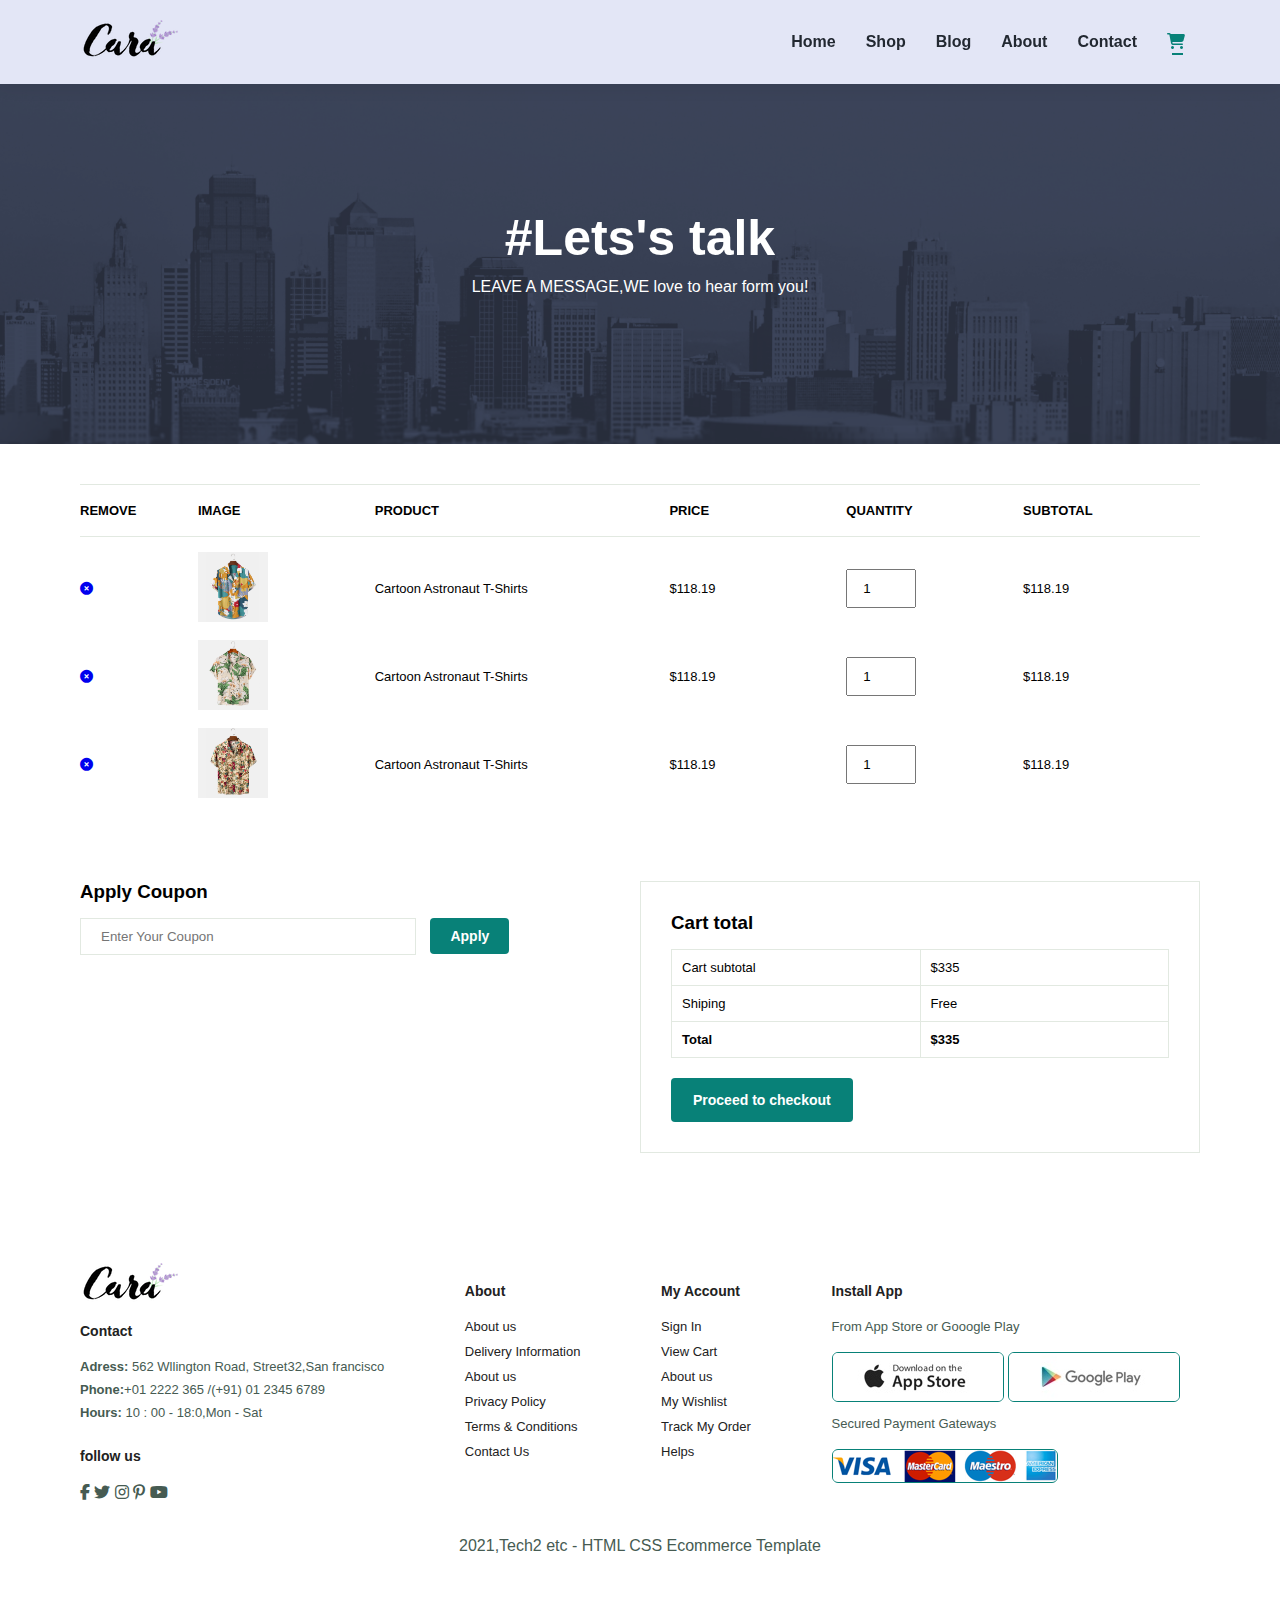
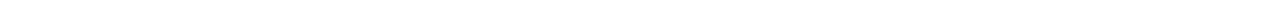
<file: cart.html>
<!DOCTYPE html>
<html lang="en">
  <head>
    <meta charset="UTF-8" />
    <meta name="viewport" content="width=device-width, initial-scale=1.0" />
    <title>mera wli</title>
    <link rel="stylesheet" href="style.css" />
    <link
      rel="stylesheet"
      href="https://cdnjs.cloudflare.com/ajax/libs/font-awesome/6.7.2/css/all.min.css"
      integrity="sha512-Evv84Mr4kqVGRNSgIGL/F/aIDqQb7xQ2vcrdIwxfjThSH8CSR7PBEakCr51Ck+w+/U6swU2Im1vVX0SVk9ABhg=="
      crossorigin="anonymous"
      referrerpolicy="no-referrer"
    />
  </head>
  <body>
    <section id="header">
      <a href="#"><img src="images/logo (1).png" alt="" /></a>
      <div>
        <ul id="nav">
          <li><a href="index.html">Home</a></li>
          <li><a href="shop.html">Shop</a></li>
          <li><a href="blog.html">Blog</a></li>
          <li><a href="about.html">About</a></li>
          <li><a href="contact.html">Contact</a></li>
          <li id="lgBag">
            <a class="active" href="cart.html"
              ><i class="fa-solid fa-cart-shopping"></i
            ></a>
          </li>

          <a id="close" href=""><i class="fa-solid fa-xmark"></i></a>
        </ul>
      </div>
      <div class="mobile">
        <i class="fa-solid fa-cart-shopping"></i>
        <i id="bar" class="fas fa-outdent"></i>
      </div>
    </section>

    <section id="shop-hero" class="about-hero">
      <h2>#Lets's talk</h2>
      <p>LEAVE A MESSAGE,WE love to hear form you!</p>
    </section>

    <section id="cart" class="section-p1">
        <table>
            <thead>
                <tr>
                    <td>Remove</td>
                    <td>Image</td>
                    <td>Product</td>
                    <td>Price</td>
                    <td>Quantity</td>
                    <td>Subtotal</td>
                </tr>
            </thead>
            <tbody>
                <tr>
                    <td><a href="#"><i class="fa-solid fa-circle-xmark"></i></a></td>
                    <td><img src="images/f1.jpg" alt=""></td>
                    <td>Cartoon Astronaut T-Shirts</td>
                    <td>$118.19</td>
                    <td><input type="number" value="1"></td>
                    <td>$118.19</td>
                </tr>

                <tr>
                  <td><a href="#"><i class="fa-solid fa-circle-xmark"></i></a></td>
                  <td><img src="images/f2.jpg" alt=""></td>
                  <td>Cartoon Astronaut T-Shirts</td>
                  <td>$118.19</td>
                  <td><input type="number" value="1"></td>
                  <td>$118.19</td>
              </tr>

              <tr>
                <td><a href="#"><i class="fa-solid fa-circle-xmark"></i></a></td>
                <td><img src="images/f3.jpg" alt=""></td>
                <td>Cartoon Astronaut T-Shirts</td>
                <td>$118.19</td>
                <td><input type="number" value="1"></td>
                <td>$118.19</td>
            </tr>
            </tbody>
        </table>
    </section>

    <section id="add-cart" class="section-p1">
      <div id="coupon">
        <h3>Apply Coupon</h3>
        <div>
          <input type="text" placeholder="Enter Your Coupon">
          <button class="normal">Apply</button>
        </div>
      </div>

      <div id="subtotal">
        <h3>Cart total</h3>
        <table>
          <tr>
            <td>Cart subtotal</td>
            <td>$335</td>
          </tr>

          <tr>
            <td>Shiping</td>
            <td>Free</td>
          </tr>

          <tr>
            <td><strong>Total</strong></td>
            <td><strong>$335</strong></td>
          </tr>
        </table>
        <button class="normal">Proceed to checkout</button>
      </div>
    </section>

    <footer class="section-p1">
      <div class="col">
        <img src="images/logo (1).png" alt="" />
        <h4>Contact</h4>
        <p>
          <strong>Adress:</strong> 562 Wllington Road, Street32,San francisco
        </p>
        <p><strong>Phone:</strong>+01 2222 365 /(+91) 01 2345 6789</p>
        <p><strong>Hours:</strong> 10 : 00 - 18:0,Mon - Sat</p>
        <div class="follow">
          <h4>follow us</h4>
          <div class="icons">
            <i class="fab fa-facebook-f"></i>
            <i class="fab fa-twitter"></i>
            <i class="fab fa-instagram"></i>
            <i class="fab fa-pinterest-p"></i>
            <i class="fab fa-youtube"></i>
          </div>
        </div>
      </div>

      <div class="col">
        <h4>About</h4>
        <a href="">About us</a>
        <a href="">Delivery Information</a>
        <a href="">About us</a>
        <a href="">Privacy Policy</a>
        <a href="">Terms & Conditions</a>
        <a href="">Contact Us</a>
      </div>

      <div class="col">
        <h4>My Account</h4>
        <a href="">Sign In</a>
        <a href="">View Cart</a>
        <a href="">About us</a>
        <a href="">My Wishlist</a>
        <a href="">Track My Order</a>
        <a href="">Helps</a>
      </div>

      <div class="col install">
        <h4>Install App</h4>
        <p>From App Store or Gooogle Play</p>
        <div class="row">
          <img src="images/app.jpg" alt="" />
          <img src="images/play.jpg" alt="" />
          <p>Secured Payment Gateways</p>
          <img src="images/pay.png" alt="" />
        </div>
      </div>
      <div class="copyright">
        <p>2021,Tech2 etc - HTML CSS Ecommerce Template</p>
      </div>
    </footer>
    <script src="script.js"></script>
  </body>
</html>
</file>
<file: style.css>
* {
  margin: 0;
  padding: 0;
  box-sizing: border-box;
  font-family: "League Spartan", sans-serif;
}
h4 {
  font-size: 20px;
  color: #222;
}
h2 {
  line-height: 50px;
  font-size: 50px;
}
h1 {
  line-height: 60px;
  font-size: 2.7rem;
}
p {
  font-size: 16px;
  color: #465b52;
  margin: 15px 0 20px 0;
}
.section-p1 {
  padding: 40px 80px;
}
.section-m1 {
  margin: 40px 0;
}
body {
  width: 100%;
}
#header {
  display: flex;
  align-items: center;
  justify-content: space-between;
  padding: 20px 80px;
  background-color: rgb(207, 211, 214);
  z-index: 999;
  box-shadow: 0 5px 15px rgba(0, 0, 0, 0.06);
  position: sticky;
  background-color: #e3e6f6;
  top: 0;
  left: 0;
}
.mobile {
  display: none;
  /* display: flex; */
  align-items: center;
  margin-left: 5px;
}
#close {
  display: none;
}
#nav {
  display: flex;
  align-items: center;
  justify-content: center;
}
#nav li {
  list-style-type: none;
  position: relative;
  padding: 0 15px;
}
#nav li a {
  text-decoration: none;

  font-weight: 600;
  color: #222831;
}
#nav li a:hover,
#nav li a.active {
  color: #088178;
}
#nav li a.active::after,
#nav li a:hover::after {
  content: "";
  width: 23%;
  height: 2px;
  position: absolute;
  background-color: #088178;
  bottom: -4px;
  left: 20px;
}
#hero {
  background-image: url(images/hero4.png);
  background-size: cover;
  background-position: top 25% right 0;
  height: 90vh;
  width: 100%;
  padding: 0 80px;
  display: flex;
  align-items: start;
  justify-content: center;
  flex-direction: column;
}
#hero h1 {
  color: #088178;
}
#hero button {
  background-image: url(button.png);
  background-color: transparent;
  border: none;
  font-weight: 700;
  background-size: cover;
  background-position: center;
  cursor: pointer;
  padding: 14px 80px 14px 65px;
  color: #088178;
  font-size: 15px;
}
#feature {
  display: flex;
  align-items: center;
  justify-content: space-between;
  flex-wrap: wrap;
}
#feature .fe-box {
  padding: 25px 15px;
  border: 1px solid #cce7d0;
  width: 180px;
  text-align: center;
  box-shadow: 20px 20px 34px rgba(0, 0, 0, 0.03);
  margin: 15px 0;
  font-size: 18px;
}
#feature .fe-box:hover {
  box-shadow: 10px 10px 54px rgba(0, 0, 0, 0.06);
}
#feature .fe-box img {
  width: 100%;
}
#feature .fe-box h6 {
  margin-top: 10px;
  padding: 9px 8px 6px 8px;
  background-color: #ffdde4;
  line-height: 1;
  display: inline-block;
  border-radius: 4px;
  color: #088178;
}
#feature .fe-box:nth-child(2) h6 {
  background-color: #cdebbc;
}

#feature .fe-box:nth-child(3) h6 {
  background-color: #d1e8f2;
}

#feature .fe-box:nth-child(4) h6 {
  background-color: #cdd4f8;
}

#feature .fe-box:nth-child(5) h6 {
  background-color: #f6dbf6;
}

#feature .fe-box:nth-child(6) h6 {
  background-color: #fff2e5;
}
#product1 {
  text-align: center;
}
#product1 .pro-container {
  display: flex;
  justify-content: space-between;
  flex-wrap: wrap;
  padding-top: 20px;
}
#product1 .pro {
  width: 23%;
  min-width: 25px;
  border: 1px solid;
  border: 1px solid #cce7d0;
  margin: 15px 0;
  padding: 10px 12px;
  border-radius: 16px;
  cursor: pointer;
  position: relative;
}
#product1 .pro img {
  width: 100%;
  border-radius: 16px;
}
#product1 .pro .des {
  text-align: start;
  padding: 0 10px;
}
#product1 .pro .des span {
  font-size: 12px;
  color: #465b52;
}
#product1 .pro .des h5 {
  padding-top: 7px;
  font-size: 14px;
  color: #010101;
}
#product1 .pro .des i {
  color: rgb(243, 181, 25);
  font-size: 12px;
}
#product1 .pro .des h4 {
  color: #088178;
  font-size: 16px;
  padding-top: 5px;
}
#product1 .pro #cart {
  color: #088178;
  width: 40px;
  height: 40px;
  border-radius: 50%;
  background-color: #e8f6ea;
  line-height: 40px;
  position: absolute;
  right: 10px;
  bottom: 20px;
  border: 1px solid #cce7d0;
}
#banner {
  background-image: url(images/b2.jpg);
  height: 40vh;
  background-size: cover;
  background-position: center;
  width: 100%;
  display: flex;
  align-items: center;
  justify-content: center;
  flex-direction: column;
}
#banner h4 {
  color: #fff;
  font-size: 16px;
}
#banner h2 {
  color: #fff;
  font-size: 30px;
  padding: 10px 0;
}
#banner h2 span {
  color: #ef3636;
}
.normal {
  padding: 14px 22px;
  border: none;
  outline: none;
  color: #010101;
  font-weight: 700;
  border-radius: 4px;
  font-size: 14px;
}
.white {
  padding: 12px 20px;
  border: 1px solid #fff;
  background-color: transparent;
  color: #fff;
  font-weight: 600;
  transition: 0.3s;
  outline: none;
  font-size: 13px;
  cursor: pointer;
}
#banner button:hover {
  color: #fff;
  background-color: #088178;
}
#sm-banner .banner-box {
  background-image: url(images/b17.jpg);
  background-size: cover;
  background-position: center;
  height: 50vh;
  min-width: 580px;
  display: flex;
  align-items: flex-start;
  flex-direction: column;
  justify-content: center;
  padding: 30px;
  /* flex-wrap: wrap; */
  color: #fff;
}
#sm-banner {
  display: flex;
  justify-content: space-between;
  flex-wrap: wrap;
}
#sm-banner .banner-box h4 {
  color: #fff;
}
#sm-banner .banner-box h2 {
  font-size: 28px;
  font-weight: 800;
}
#sm-banner .banner-box span {
  padding-bottom: 15px;
}
#sm-banner .banner-box:hover button {
  background-color: #088178;
  border: 1px solid #088178;
}
#sm-banner .pic2 {
  background-image: url(images/b10.jpg);
}
#banner3 {
  padding: 0 80px;
  display: flex;
  justify-content: space-between;
  flex-wrap: nowrap;
}
#banner3 .banner-box {
  background-image: url(images/b7.jpg);
  background-size: cover;
  background-position: center;
  width: 32%;
  height: 30vh;
  display: flex;
  flex-direction: column;
  align-items: flex-start;
  justify-content: center;
  padding: 20px;
  margin-bottom: 20px;
}
#banner3 .banner-box h2 {
  font-size: 22px;
  color: #fff;
}
#banner3 .banner-box h3 {
  color: #ec544e;
}
#banner3 .banner-box2 {
  background-image: url(images/b4.jpg);
}
#banner3 .banner-box3 {
  background-image: url(images/b18.jpg);
}
#newsletter {
  background-image: url(images/b14.jpg);
  /* background-size: cover; */
  background-position: 20% 30%;
  background-color: #041e42;
  display: flex;
  justify-content: space-between;
  align-items: center;
  flex-wrap: wrap;
}
#newsletter .news h4 {
  color: #fff;
  font-size: 25px;
}
#newsletter .news p {
  color: #818ea0;
  font-weight: 600;
}
#newsletter .news span {
  color: #ffbd27;
}
#newsletter input {
  border: none;
  outline: none;
  padding: 15px 18px;
  width: 100%;
  height: 3rem;
  border-radius: 5px;
  font-size: 14px;
  border-top-right-radius: 0;
  border-bottom-right-radius: 0;
}
#newsletter button {
  background-color: #088178;
  color: #fff;
  white-space: nowrap;
  border-top-left-radius: 0;
  border-bottom-left-radius: 0;
}
#newsletter .form {
  display: flex;
  width: 40%;
}
footer {
  display: flex;
  justify-content: space-between;
  flex-wrap: wrap;
}
.col h4 {
  font-size: 14px;
  margin-top: 20px;
  margin-bottom: 20px;
}
footer .col {
  display: flex;
  align-items: flex-start;
  flex-direction: column;
  margin-bottom: 20px;
  margin-right: 20px;
}
.col p {
  font-size: 13px;
  margin: 0 0 8px 0;
}
footer .follow {
  color: #465b52;
  cursor: pointer;
  padding-right: 5px;
}
footer a {
  font-size: 13px;
  text-decoration: none;
  color: #222;
  margin-bottom: 10px;
}
footer .install .row img {
  border: 1px solid #088178;
  border-radius: 6px;
  margin: 10px 0 10px 0;
}
.copyright {
  width: 100%;
  text-align: center;
}

/* shop page */

#shop-hero {
  background-image: url(images/b1.jpg);
  width: 100%;
  height: 40vh;
  background-size: cover;
  display: flex;
  align-items: center;
  justify-content: center;
  color: #fff;
  flex-direction: column;
}
#shop-hero p {
  color: #fff;
}
#aerow-box {
  text-align: center;
}
#aerow-box a {
  text-decoration: none;
  padding: 15px 20px;
  font-weight: 600;
  background-color: #088178;
  color: #fff;
  border-radius: 5px;
}
#proDetails {
  display: flex;
  /* justify-content: space-between; */
}
#proDetails .right {
  width: 50%;
  margin-top: 25px;
}
#proDetails .right h4 {
  padding: 28px 0;
}
#proDetails .right h2 {
  font-size: 26px;
}
#proDetails .right select {
  padding: 8px 12px;
  display: block;
}
#proDetails .right input {
  width: 50px;
  height: 50px;
  text-align: center;
  font-size: 16px;
  margin: 8px 8px 0 0;
}
#proDetails .right input:focus {
  outline: none;
}
#proDetails .right span {
  line-height: 30px;
}
#proDetails .right button {
  background-color: #088178;
  color: #fff;
}
#proDetails .left {
  width: 40%;
  margin-right: 50px;
}
#proDetails .image-grop {
  display: flex;
  justify-content: space-between;
}
#proDetails .col {
  flex-basis: 24%;
  cursor: pointer;
}

/* blog page */
#blog {
  padding: 150px 150px 0 150px;
}
#blog .blog-box {
  display: flex;
  align-items: center;
  width: 100%;
  position: relative;
  padding-bottom: 90px;
}
#blog .blog-img {
  width: 50%;
  margin-right: 40px;
}
#shop-hero.blog-hero {
  background-image: url(images/b19.jpg);
}
#blog img {
  width: 100%;
  height: 300px;
  object-fit: cover;
}

#blog .blogDetails {
  width: 50%;
}
#blog .blogDetails a {
  text-decoration: none;
  font-size: 11px;
  color: #000;
  font-weight: 700;
  position: relative;
  transition: 0.3s;
}
#blog .blogDetails p {
  width: 80%;
}
#blog .blogDetails a::after {
  content: "";
  width: 50px;
  height: 1px;
  background-color: #000;
  position: absolute;
  top: 4px;
  right: -60px;
}
#blog .blogDetails a:hover {
  color: #088178;
}
#blog .blogDetails a:hover::after {
  background-color: #088178;
}
#blog .blog-box h1 {
  position: absolute;
  top: -40px;
  left: 0;
  font-size: 70px;
  font-weight: 700;
  color: #c9cbce;
  z-index: -9;
}

/* about page */

#shop-hero.about-hero {
  background-image: url(images/banner.png);
}
#about-head {
  display: flex;
  align-items: center;
}
#about-head img {
  width: 50%;
  height: auto;
}
#about-head div {
  padding-left: 40px;
}

#about-head marquee {
  background-color: #ccc;
  width: 100%;
}
#about-app {
  text-align: center;
}
#about-app .vedio {
  width: 70%;
  height: 100%;
  margin: 30px auto 0 auto;
}
#about-app .vedio video {
  width: 100%;
  height: 100%;
  border-radius: 20px;
}

/* contact page */
#contact-details {
  display: flex;
  align-items: center;
  justify-content: space-between;
}
#contact-details .details {
  width: 40%;
}
#contact-details .details span {
  font-size: 12px;
}
#contact-details .details h2 {
  font-size: 26px;
  line-height: 35px;
  padding: 20px 0;
}
#contact-details .details h3 {
  font-size: 16px;
  padding-bottom: 16px;
}
#contact-details .details li {
  list-style: none;
  display: flex;
  padding: 10px 0;
}
#contact-details .details li i {
  font-size: 14px;
  padding-right: 22px;
}
#contact-details .details li p {
  font-size: 14px;
  margin: 0;
}
#contact-details .map {
  width: 55%;
  height: 400px;
}
#contact-details .map iframe {
  height: 100%;
  width: 100%;
}
#form-details {
  display: flex;
  justify-content: space-between;
  padding: 80px;
  margin: 30px;
  border: 1px solid #e1e1e1;
}
#form-details form {
  width: 65%;
  display: flex;
  flex-direction: column;
  align-items: flex-start;
}
#form-details form span {
  font-size: 12px;
}
#form-details form h2 {
  font-size: 26px;
  line-height: 35px;
  padding: 20px 0;
}
#form-details form input,
#form-details form textarea {
  width: 100%;
  outline: none;
  padding: 12px 15px;
  margin-bottom: 20px;
  border: 1px solid #e1e1e1;
}
#form-details form button {
  background-color: #088178;
  color: #fff;
}
#form-details .people div {
  padding-bottom: 25px;
  display: flex;
  align-items: flex-start;
}
#form-details .people div img {
  width: 65px;
  height: 65px;
  object-fit: cover;
  margin-right: 15px;
}
#form-details .people div p {
  margin: 0;
  font-size: 13px;
  line-height: 25px;
}
#form-details .people div p span {
  display: block;
  font-size: 16px;
  font-weight: 600;
  color: #000;
}

/* cart page */

#cart {
  overflow-x: auto;
}
#cart table {
  width: 100%;
  border-collapse: collapse;
  table-layout: fixed;
  white-space: nowrap;
}
#cart table img {
  width: 70px;
}
#cart table td:nth-child(1) {
  width: 100px;
  align-items: center;
}
#cart table td:nth-child(2) {
  width: 150px;
  align-items: center;
}
#cart table td:nth-child(3) {
  width: 250px;
  align-items: center;
}
#cart table td:nth-child(4),
#cart table td:nth-child(5),
#cart table td:nth-child(6) {
  width: 150px;
  align-items: center;
}
#cart table td:nth-child(5) input {
  width: 70px;
  padding: 10px 5px 10px 15px;
}
#cart table thead {
  border: 1px solid #e2e9e1;
  border-left: none;
  border-right: none;
}
#cart table thead td {
  font-weight: 700;
  font-size: 13px;
  text-transform: uppercase;
  padding: 18px 0;
}
#cart table tbody tr td {
  padding-top: 15px;
}
#cart table tbody td {
  font-size: 13px;
}

#add-cart {
  display: flex;
  flex-wrap: wrap;
  justify-content: space-between;
}
#coupon {
  width: 50%;
  margin-bottom: 30px;
}
#coupon h3,
#subtotal h3 {
  padding-bottom: 15px;
}
#coupon input {
  padding: 10px 20px;
  outline: none;
  width: 60%;
  margin-right: 10px;
  border: 1px solid #e2e9e1;
}
#coupon button {
  background-color: #088178;
  color: #fff;
  padding: 10px 20px;
}
#subtotal {
  width: 50%;
  margin-bottom: 30px;
  border: 1px solid #e2e9e1;
  padding: 30px;
}
#subtotal table {
  border-collapse: collapse;
  width: 100%;
  margin-bottom: 20px;
}
#subtotal table td {
  width: 50%;
  border: 1px solid #e2e9e1;
  padding: 10px;
  font-size: 13px;
}
#subtotal button {
  background-color: #088178;
  color: #fff;
}

@media (max-width: 799px) {
  .section-p1 {
    padding: 40px 80px;
  }
  #nav {
    display: flex;
    flex-direction: column;
    align-items: flex-start;
    justify-content: flex-start;
    height: 100vh;
    width: 300px;
    background-color: #e3e6f3;
    position: fixed;
    top: 0;
    right: -300px;
    padding: 80px 0 0 10px;
    transition: 0.3s;
  }
  #nav.active {
    right: 0;
  }
  #nav li {
    margin-bottom: 25px;
  }
  .mobile {
    display: flex;
    align-items: center;
  }
  .mobile i {
    color: #1a1a1a;
    font-size: 24px;
    padding-left: 20px;
  }
  #close {
    display: initial;
    position: absolute;
    top: 30px;
    left: 30px;
    color: #222;
    font-size: 25px;
  }
  #lgBag {
    display: none;
  }
  #hero {
    background-position: top 30% right 30%;
    height: 70vh;

    padding: 0 80px;
  }
  #feature {
    justify-content: center;
  }
  #feature .fe-box {
    margin: 15px 15px;
  }
  #product1 .pro-container {
    justify-content: center;
  }
  #product1 .pro {
    margin: 15px;
    width: 45%;
  }
  #banner {
    height: 20vh;
  }
  #sm-banner .banner-box {
    min-width: 100%;
    height: 30vh;
  }
  #banner3 {
    padding: 0 40px;
  }
  #newsletter {
    padding: 40px 80px;
  }
  #newsletter .form {
    /* display: flex; */
    width: 70%;
  }

  /* CONTACT PAGE */
  #form-details {
    padding: 40px;
  }
  #form-details form {
    width: 50%;
  }
}

@media (max-width: 477px) {
  .section-p1 {
    padding: 20px;
  }
  #hero {
    background-position: 55%;
    padding: 0 2%;
  }
  h2 {
    font-size: 25px;
  }
  h1 {
    font-size: 2rem;
  }
  #feature .fe-box {
    width: 150px;

    margin: 0 0 15px 0;
  }
  #product1 .pro {
    width: 100%;
  }
  #banner {
    height: 40vh;
  }
  #sm-banner .banner-box {
    height: 40vh;
  }
  #banner3 {
    padding: 0 20px;
  }
  #banner3 .banner-box3 {
    width: 100%;
  }
  #banner3 .banner-box h2 {
    font-size: 14px;
  }
  #banner3 .banner-box h3 {
    font-size: 15px;
  }

  /*  */
  #proDetails {
    display: flex;
    flex-direction: column;
    /* justify-content: space-between; */
  }

  #proDetails .left {
    width: 100%;
  }
  #proDetails .right {
    width: 100%;
    /* margin-top: 25px; */
  }
  #newsletter .form {
    display: flex;
    width: 100%;
  }
  #newsletter {
    padding: 40px 20px;
  }

  /* blog */
  #blog {
    padding: 100px 20px 0 20px;
  }
  #blog .blog-img {
    width: 100%;
    margin-bottom: 30px;
  }
  #blog .blog-box {
    display: flex;
    flex-direction: column;
    align-items: flex-start;
  }
  #blog .blogDetails {
    width: 100%;
  }

  /* about */
  #about-head {
    display: inline-block;
    align-items: center;
  }
  #about-head img {
    width: 100%;
    height: auto;
  }
  #about-head div {
    padding-left: 0px;
  }
  #about-app .vedio {
    width: 100%;
  }

  /* contact page  */

  #contact-details {
    flex-direction: column;
    margin-bottom: 10px;
  }
  #contact-details .details {
    width: 100%;
  }
  #contact-details .map {
    width: 100%;
  }
  #form-details {
    flex-direction: column;
    padding: 0;
    /* justify-content: space-between; */
    padding: 20px;
    margin: 30px 10px;
    flex-wrap: wrap;
  }
  #form-details form {
    width: 100%;
    margin-bottom: 10px;
  }

  /* cart */
  #add-cart {
    flex-direction: column;
  }
  #coupon {
    width: 100%;
  }
  #subtotal {
    width: 100%;

    padding: 20px;
  }
}
</file>
